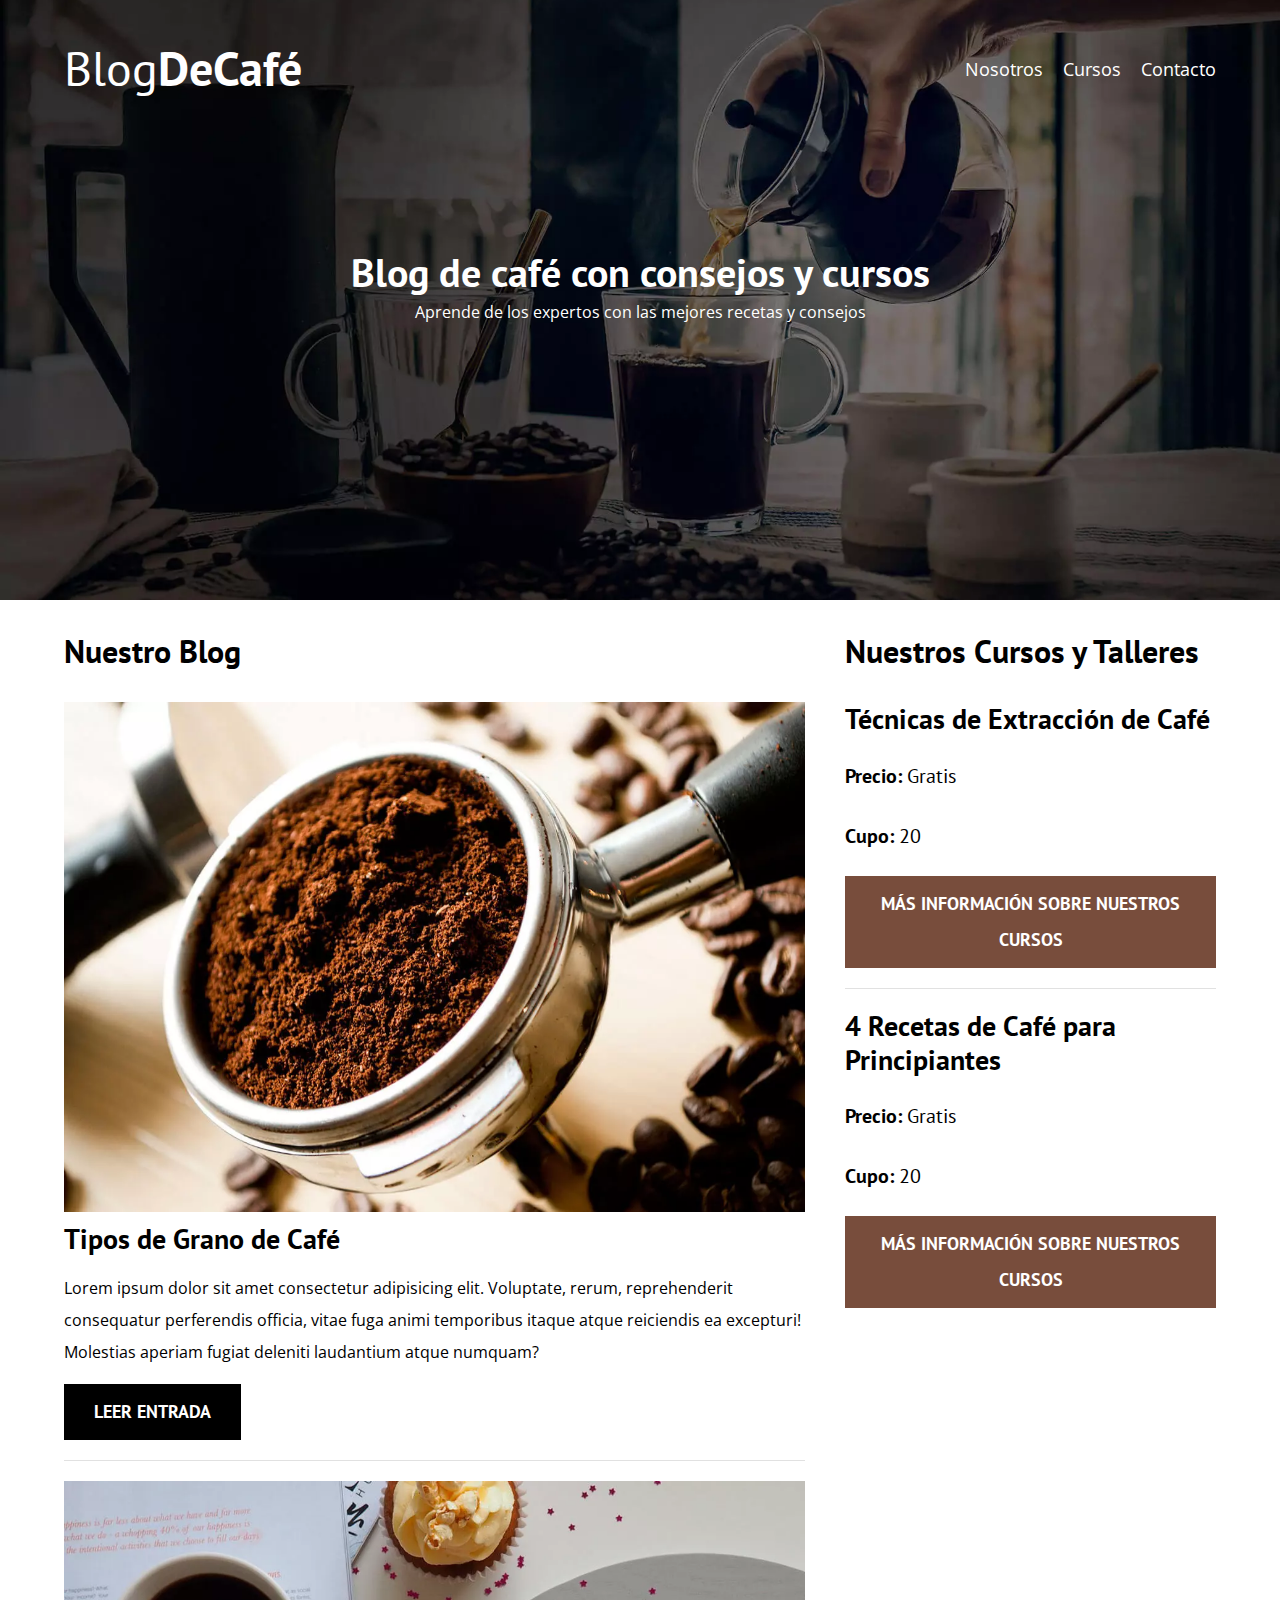
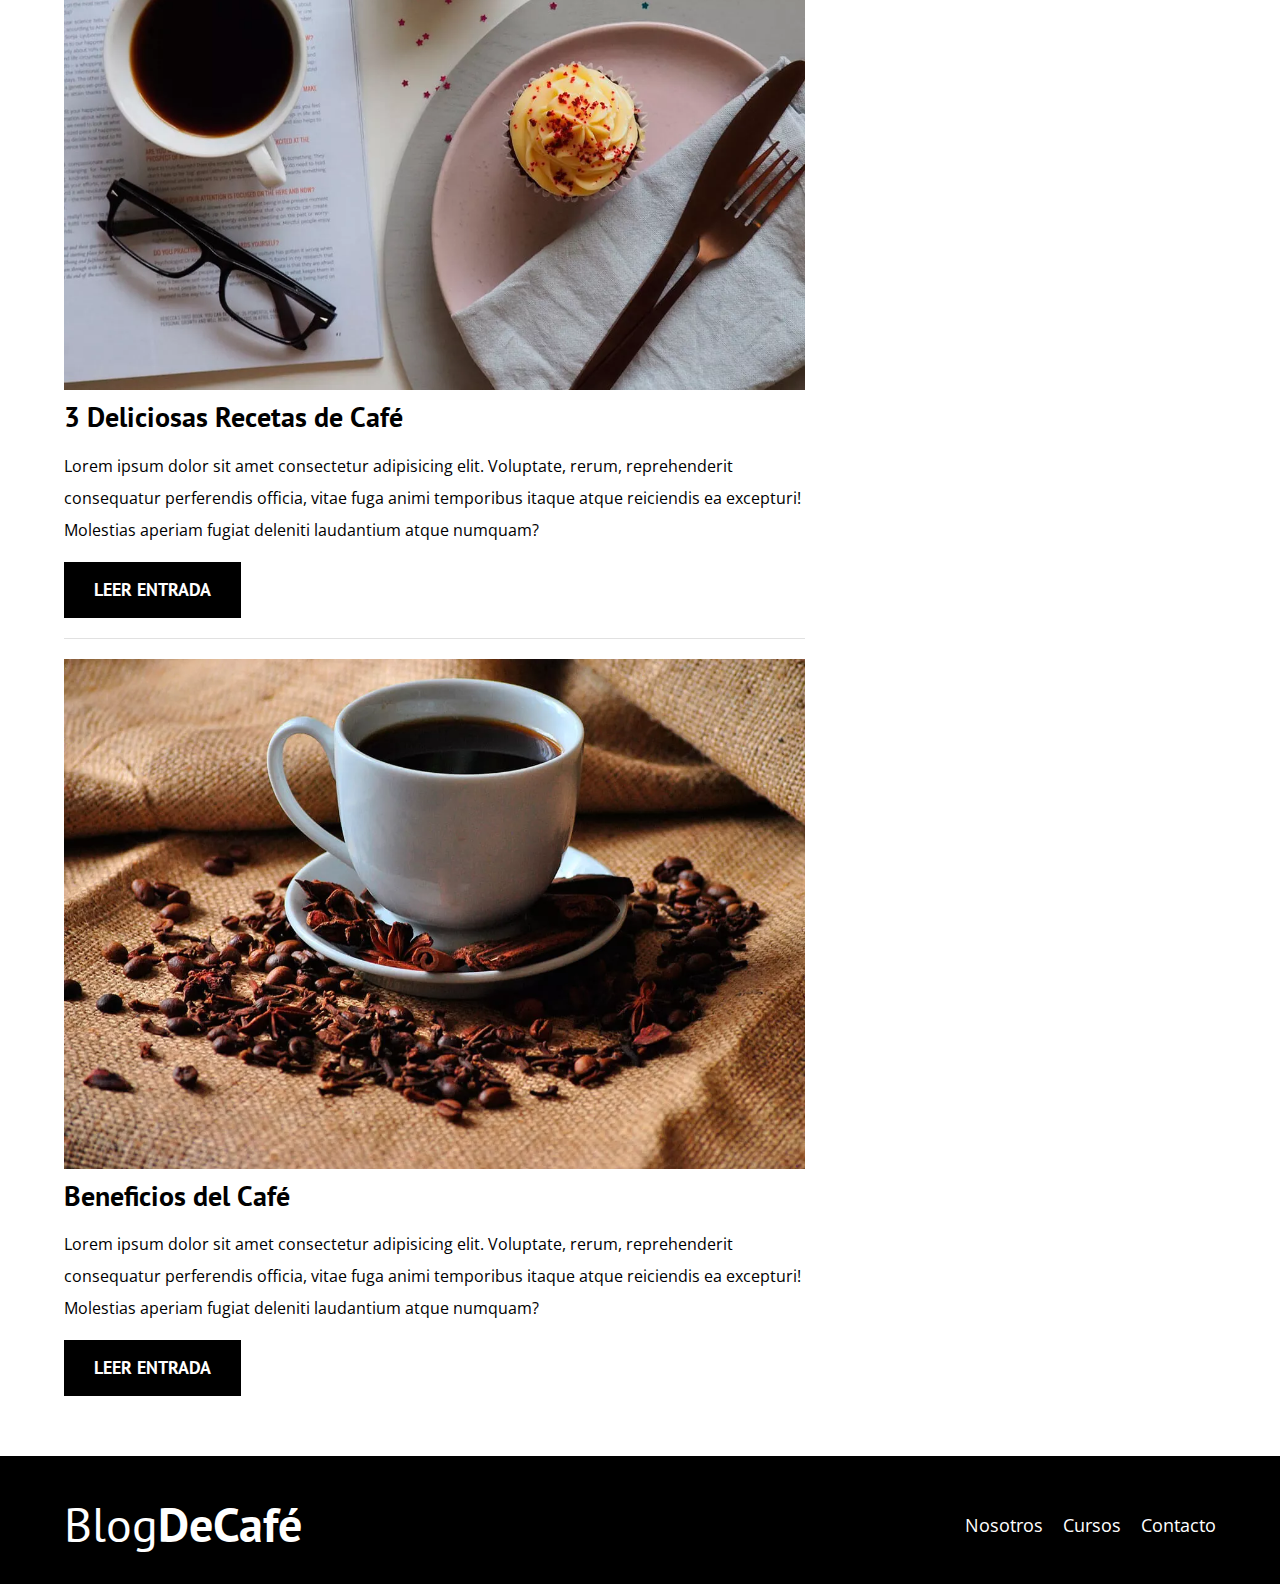
<file: index.html>
<!DOCTYPE html>
<html lang="en">
<head>
    <meta charset="UTF-8">
    <meta name="viewport" content="width=device-width, initial-scale=1.0"> 
    <title>BlogDeCafé</title>
    <meta name="description" content="Página web de blog de café">

    <!-- Prefetch es para cargar la siguiente pagina que esperamos que el usuario visite para mejor experiencia del usuario y sea mas rapido es decir cuando entres a esa pagina sera mas rapido-->
    <link rel="prefetch" href="nosotros.html" as="document"> <!--document hace referencia a un archivo HTML-->

    <!-- Preload es para lo que requieres que cargue inmediatamente o lo mas pronto posible, primero le aplicas el preload y despues ya la cargas -->
    <link rel="preload" href="css/normalize.css" as="style"> <!--el as es que tipo de documento es o como quieres cargarlo -->
    <link rel="stylesheet" href="css/normalize.css">

    <link rel="preload" href="https://fonts.googleapis.com/css2?family=Open+Sans&family=PT+Sans:wght@400;700&display=swap"  crossorigin="crossorigin" as="font">
    <link href="https://fonts.googleapis.com/css2?family=Open+Sans&family=PT+Sans:wght@400;700&display=swap" rel="stylesheet">
    
    <link rel="preload" href="css/style.css" as="style">
    <link rel="stylesheet" href="css/style.css">
</head>
<body>

    <header class="header">

        <div class="contenedor">
            <div class="barra">
                <a class="logo" href="index.html">
                    <h1 class="logo__nombre no-margin centrar-texto">Blog<span class="logo__bold">DeCafé</span></h1>
                </a>

                <nav class="navegacion">
                    <a href="nosotros.html" class="navegacion__enlace">Nosotros</a>
                    <a href="cursos.html" class="navegacion__enlace">Cursos</a>
                    <a href="contacto.html" class="navegacion__enlace">Contacto</a>
                </nav>
            </div>
        </div>

        <div class="header__texto">
            <h2 class="no-margin">Blog de café con consejos y cursos</h2>
            <p class="no-margin">Aprende de los expertos con las mejores recetas y consejos</p>
        </div>
    </header>

    <div class="contenedor contenido-principal">
        <main class="blog">
            <h3>Nuestro Blog</h3>

            <article class="entrada"> 
                <div class="entrada__imagen">
                    <picture>
                        <source loading="lazy"  srcset="img/blog1.webp" type="image/webp">
                        <!--Con loading="lazy" le estamos diciendo que descargue ese elemento hasta que lleguemos a esa parte de la pagina. Es una buena medida para mejorar el performance 
                        La etiqueta picture te permite agregar diferentes formatos para usar el que el navegador requiere o mas adecuado para el, primero checa source y luego img.
                        Con source le estamos diciendo que si soporta la imagen .webp entonces que cargue esa, si no la soporta el navegador cargara la que sigue la .jpg
                        -->
                        <img loading="lazy" src="img/blog1.jpg" alt="imagen blog"> 
                    </picture>
                </div>

                <div class="entrada__contenido">
                    <h4 class="no-margin">Tipos de Grano de Café</h4>
                    <p>Lorem ipsum dolor sit amet consectetur adipisicing elit. Voluptate, rerum, reprehenderit consequatur perferendis officia, vitae fuga animi temporibus itaque atque reiciendis ea excepturi! Molestias aperiam fugiat deleniti laudantium atque numquam?</p>
                    <a href="entrada.html" class="boton boton--primario">Leer Entrada</a>
                </div>
            </article>

            <article class="entrada">
                <div class="entrada__imagen">
                    <picture>
                        <source loading="lazy"  srcset="img/blog2.webp" type="image/webp">
                        <img loading="lazy" src="img/blog2.jpg" alt="imagen blog"> 
                    </picture>
                </div>

                <div class="entrada__contenido">
                    <h4 class="no-margin">3 Deliciosas Recetas de Café</h4>
                    <p>Lorem ipsum dolor sit amet consectetur adipisicing elit. Voluptate, rerum, reprehenderit consequatur perferendis officia, vitae fuga animi temporibus itaque atque reiciendis ea excepturi! Molestias aperiam fugiat deleniti laudantium atque numquam?</p>
                    <a href="entrada.html" class="boton boton--primario">Leer Entrada</a>
                </div>
            </article>

            <article class="entrada">
                <div class="entrada__imagen">
                    <picture>
                        <source loading="lazy"  srcset="img/blog3.webp" type="image/webp">
                        <img loading="lazy" src="img/blog3.jpg" alt="imagen blog"> 
                    </picture>
                </div>

                <div class="entrada__contenido">
                    <h4 class="no-margin">Beneficios del Café</h4>
                    <p>Lorem ipsum dolor sit amet consectetur adipisicing elit. Voluptate, rerum, reprehenderit consequatur perferendis officia, vitae fuga animi temporibus itaque atque reiciendis ea excepturi! Molestias aperiam fugiat deleniti laudantium atque numquam?</p>
                    <a href="entrada.html" class="boton boton--primario">Leer Entrada</a>
                </div>
            </article>
        </main>
        <aside class="sidebar"> 
            <h3>Nuestros Cursos y Talleres</h3>

            <ul class="cursos no-padding"> 
                <li class="widget-curso">
                    <h4 class="no-margin">Técnicas de Extracción de Café</h4>
                    <p class="widget-curso__label">Precio: 
                        <span class="widget-curso__info">Gratis</span>
                    </p>
                    <p class="widget-curso__label">Cupo: 
                        <span class="widget-curso__info">20</span>
                    </p>
                    <a href="entrada.html" class="boton boton--secundario">Más Información sobre nuestros cursos</a>
                </li>

                <li class="widget-curso">
                    <h4 class="no-margin">4 Recetas de Café para Principiantes</h4>
                    <p class="widget-curso__label">Precio: 
                        <span class="widget-curso__info">Gratis</span>
                    </p>
                    <p class="widget-curso__label">Cupo: 
                        <span class="widget-curso__info">20</span>
                    </p>
                    <a href="entrada.html" class="boton boton--secundario">Más Información sobre nuestros cursos</a>
                </li>
            </ul>
        </aside>
    </div>

    <footer class="footer">
        <div class="contenedor">
            <div class="barra">
                <a class="logo" href="index.html">
                    <h1 class="logo__nombre no-margin centrar-texto">Blog<span class="logo__bold">DeCafé</span></h1>
                </a>

                <nav class="navegacion">
                    <a href="nosotros.html" class="navegacion__enlace">Nosotros</a>
                    <a href="cursos.html" class="navegacion__enlace">Cursos</a>
                    <a href="contacto.html" class="navegacion__enlace">Contacto</a>
                </nav>
            </div>
        </div>
    </footer>
    
    <script src="js/modernizr.js"></script> 
</body>
</html>
</file>
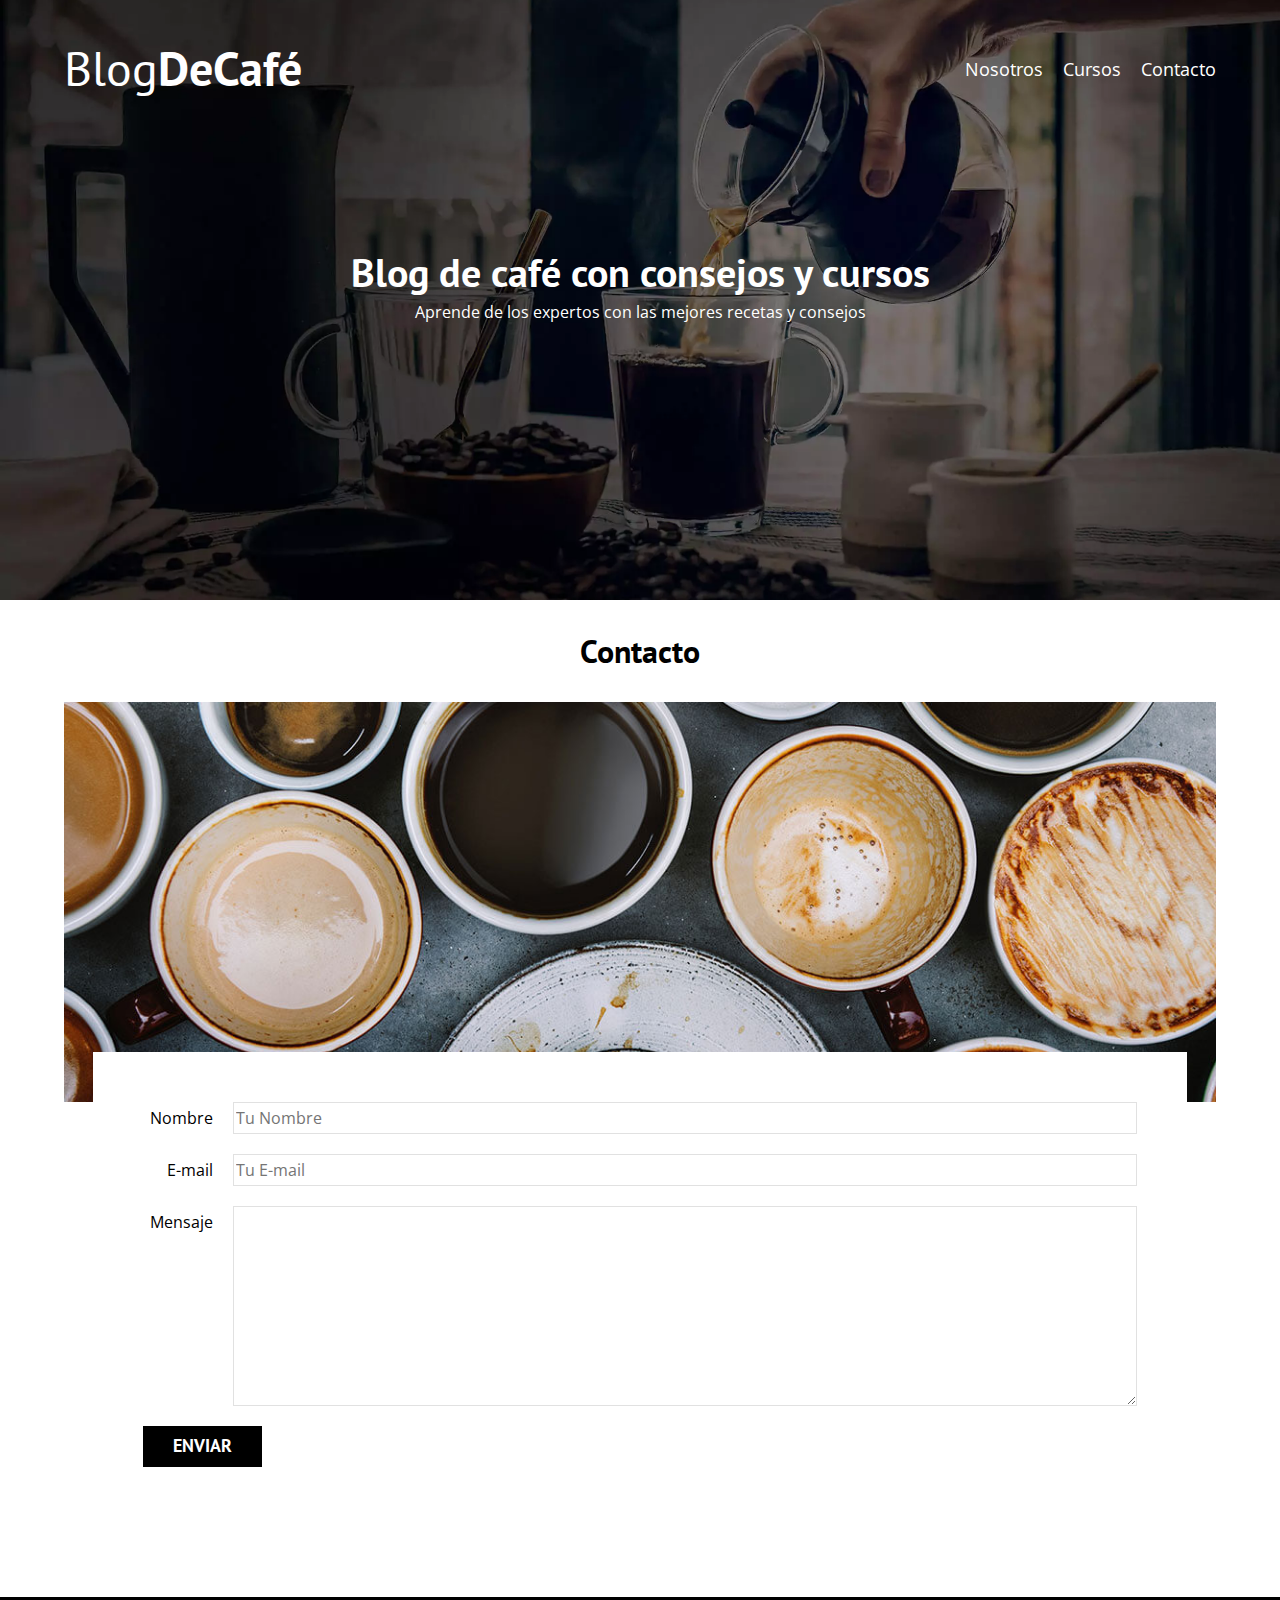
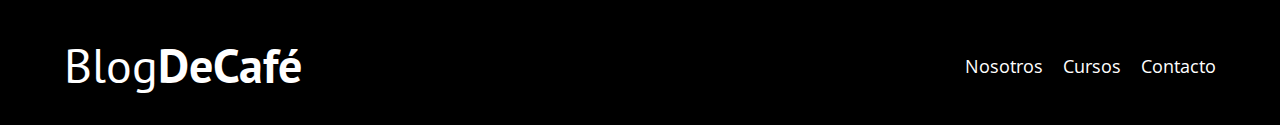
<file: contacto.html>
<!DOCTYPE html>
<html lang="en">
<head>
    <meta charset="UTF-8">
    <meta name="viewport" content="width=device-width, initial-scale=1.0">
    <title>BlogDeCafé</title>
    <link rel="stylesheet" href="css/normalize.css">
    <link href="https://fonts.googleapis.com/css2?family=Open+Sans&family=PT+Sans:wght@400;700&display=swap" rel="stylesheet">
    <link rel="stylesheet" href="css/style.css">
</head>
<body>

    <header class="header"> 

        <div class="contenedor">
            <div class="barra">
                <a class="logo" href="index.html">
                    <h1 class="logo__nombre no-margin centrar-texto">Blog<span class="logo__bold">DeCafé</span></h1>
                </a>

                <nav class="navegacion">
                    <a href="nosotros.html" class="navegacion__enlace">Nosotros</a>
                    <a href="cursos.html" class="navegacion__enlace">Cursos</a>
                    <a href="contacto.html" class="navegacion__enlace">Contacto</a>
                </nav>
            </div>
        </div>

        <div class="header__texto">
            <h2 class="no-margin">Blog de café con consejos y cursos</h2>
            <p class="no-margin">Aprende de los expertos con las mejores recetas y consejos</p>
        </div>
    </header>

    <main class="contenedor">
        <h3 class="centrar-texto">Contacto</h3>

        <div class="contacto-bg"></div>

        <form class="formulario">
            <div class="campo">
                <label class="campo__label" for="nombre">Nombre</label><!--Con el for mas el id haces que cuando des click sobre nombre o label se habilite la opcion de escribir en el placeholder-->
                <input 
                    class="campo__field"
                    type="text" 
                    placeholder="Tu Nombre" 
                    id="nombre"
                >
            </div>
            <div class="campo">
                <label class="campo__label" for="email">E-mail</label>
                <input 
                    class="campo__field"
                    type="email" 
                    placeholder="Tu E-mail" 
                    id="email"
                >
            </div>
            <div class="campo">
                <label class="campo__label" for="mensaje">Mensaje</label>
                <textarea 
                    class="campo__field campo__field--textarea"
                    id="mensaje"
                ></textarea>
            </div>

            <div class="campo">
                <input type="submit" value="Enviar" class="boton boton--primario">
            </div>
        </form>

        
    </main>

    <footer class="footer">
        <div class="contenedor">
            <div class="barra">
                <a class="logo" href="index.html">
                    <h1 class="logo__nombre no-margin centrar-texto">Blog<span class="logo__bold">DeCafé</span></h1>
                </a>

                <nav class="navegacion">
                    <a href="nosotros.html" class="navegacion__enlace">Nosotros</a>
                    <a href="cursos.html" class="navegacion__enlace">Cursos</a>
                    <a href="contacto.html" class="navegacion__enlace">Contacto</a>
                </nav>
            </div>
        </div>
    </footer>
    <script src="js/modernizr.js"></script>
</body>
</html>
</file>
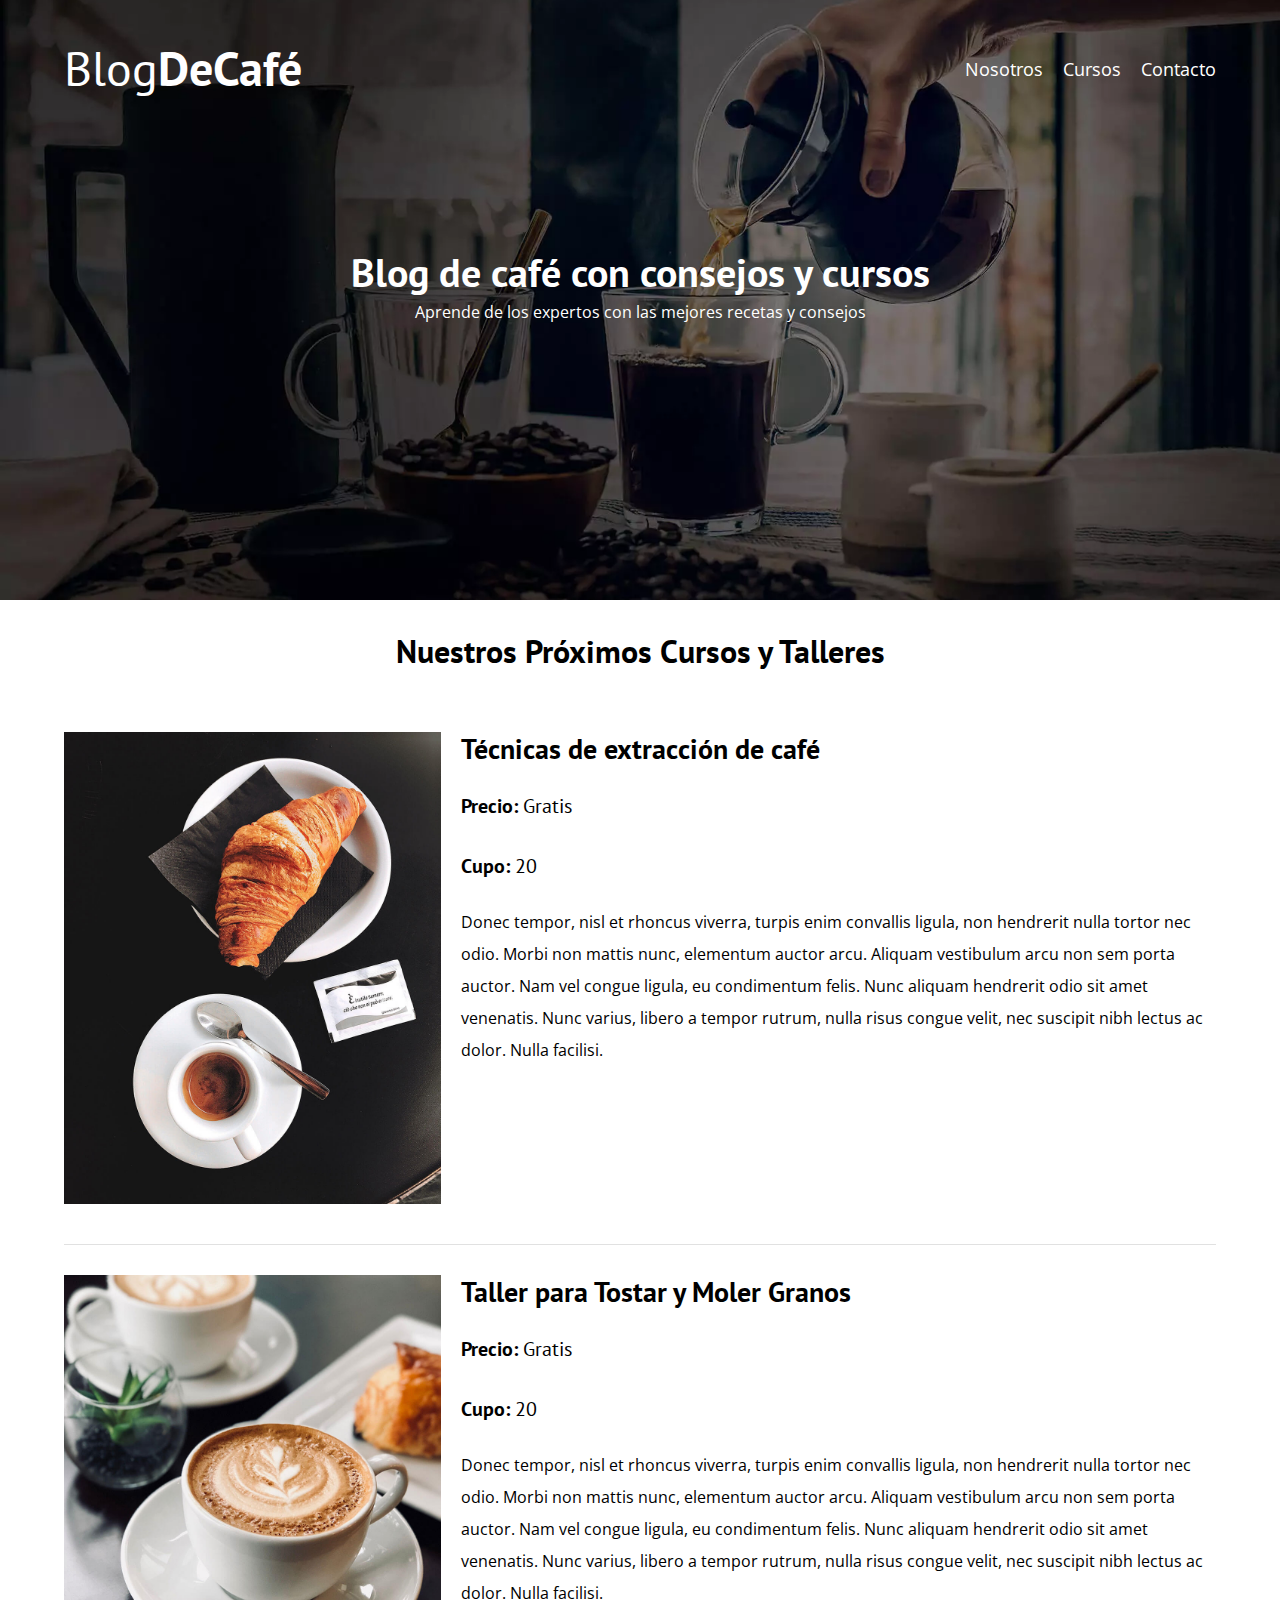
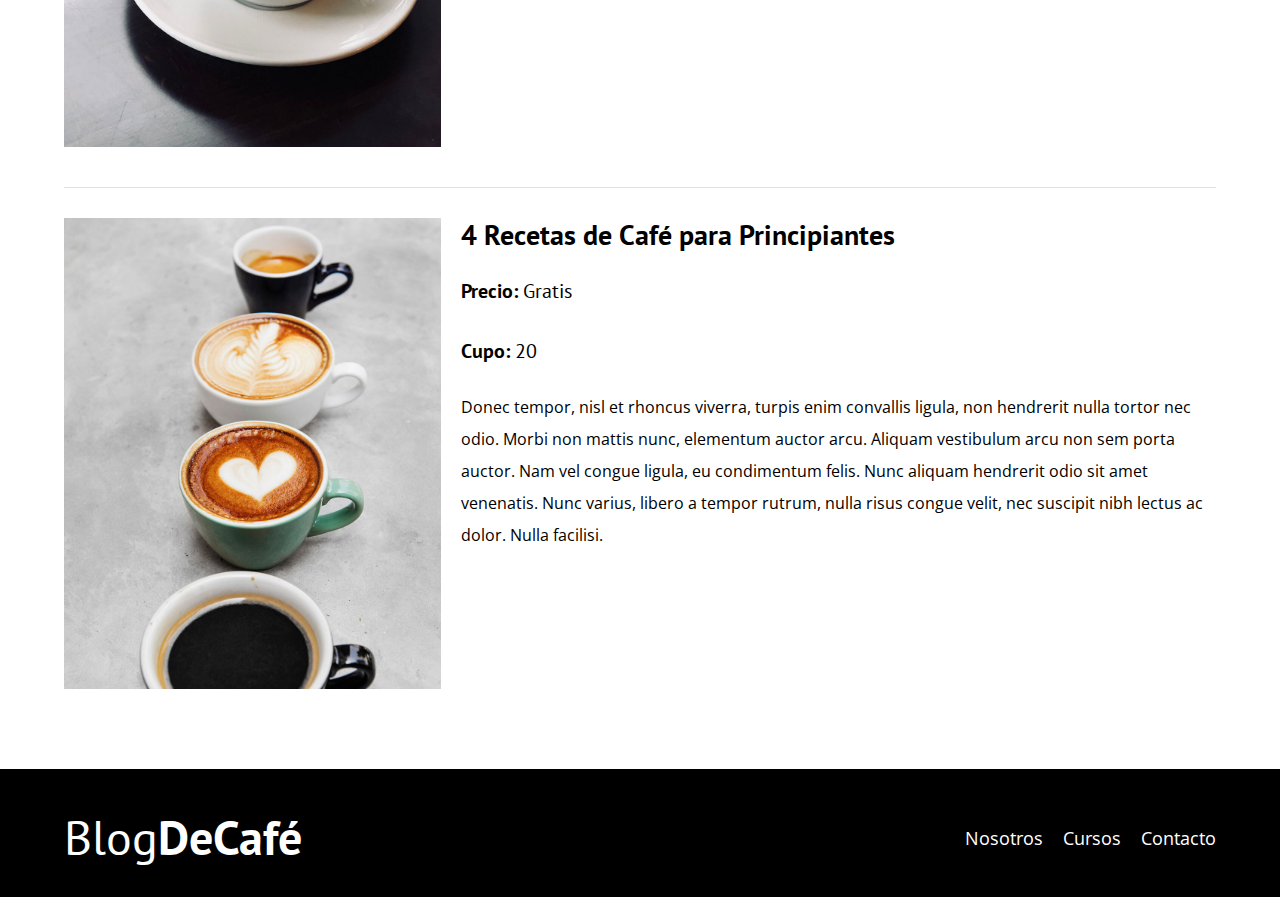
<file: cursos.html>
<!DOCTYPE html>
<html lang="en">
<head>
    <meta charset="UTF-8">
    <meta name="viewport" content="width=device-width, initial-scale=1.0">
    <title>BlogDeCafé</title>
    <link rel="stylesheet" href="css/normalize.css">
    <link href="https://fonts.googleapis.com/css2?family=Open+Sans&family=PT+Sans:wght@400;700&display=swap" rel="stylesheet">
    <link rel="stylesheet" href="css/style.css">
</head>
<body>

    <header class="header">

        <div class="contenedor">
            <div class="barra">
                <a class="logo" href="index.html">
                    <h1 class="logo__nombre no-margin centrar-texto">Blog<span class="logo__bold">DeCafé</span></h1>
                </a>

                <nav class="navegacion">
                    <a href="nosotros.html" class="navegacion__enlace">Nosotros</a>
                    <a href="cursos.html" class="navegacion__enlace">Cursos</a>
                    <a href="contacto.html" class="navegacion__enlace">Contacto</a>
                </nav>
            </div>
        </div>

        <div class="header__texto">
            <h2 class="no-margin">Blog de café con consejos y cursos</h2>
            <p class="no-margin">Aprende de los expertos con las mejores recetas y consejos</p>
        </div>
    </header>

    <main class="contenedor">
        <h3 class="centrar-texto">Nuestros Próximos Cursos y Talleres</h3>

        <div class="curso">
            <div class="curso__imagen">
                <img src="img/curso1.jpg" alt="Imagen del curso">
            </div>
            <div class="curso__informacion">
                <h4 class="no-margin">Técnicas de extracción de café</h4>
                <p class="curso__label">Precio: 
                    <span class="curso__info">Gratis</span>
                </p>
                <p class="curso__label">Cupo: 
                    <span class="curso__info">20</span>
                </p>
                <p class="curso__descripcion">
                    Donec tempor, nisl et rhoncus viverra, turpis enim convallis ligula, non hendrerit nulla tortor nec odio. Morbi non mattis nunc, elementum auctor arcu. Aliquam vestibulum arcu non sem porta auctor. Nam vel congue ligula, eu condimentum felis. Nunc aliquam hendrerit odio sit amet venenatis. Nunc varius, libero a tempor rutrum, nulla risus congue velit, nec suscipit nibh lectus ac dolor. Nulla facilisi.
                </p>
            </div> <!--.curso-informacion-->
        </div> <!--.curso -->

        <div class="curso">
            <div class="curso__imagen">
                <img src="img/curso2.jpg" alt="Imagen del curso">
            </div>
            <div class="curso__informacion">
                <h4 class="no-margin">Taller para Tostar y Moler Granos</h4>
                <p class="curso__label">Precio: 
                    <span class="curso__info">Gratis</span>
                </p>
                <p class="curso__label">Cupo: 
                    <span class="curso__info">20</span>
                </p>
                <p class="curso__descripcion">
                    Donec tempor, nisl et rhoncus viverra, turpis enim convallis ligula, non hendrerit nulla tortor nec odio. Morbi non mattis nunc, elementum auctor arcu. Aliquam vestibulum arcu non sem porta auctor. Nam vel congue ligula, eu condimentum felis. Nunc aliquam hendrerit odio sit amet venenatis. Nunc varius, libero a tempor rutrum, nulla risus congue velit, nec suscipit nibh lectus ac dolor. Nulla facilisi.
                </p>
            </div> <!--.curso-informacion-->
        </div> <!--.curso -->

        <div class="curso">
            <div class="curso__imagen">
                <img src="img/curso3.jpg" alt="Imagen del curso">
            </div>
            <div class="curso__informacion">
                <h4 class="no-margin">4 Recetas de Café para Principiantes</h4>
                <p class="curso__label">Precio: 
                    <span class="curso__info">Gratis</span>
                </p>
                <p class="curso__label">Cupo: 
                    <span class="curso__info">20</span>
                </p>
                <p class="curso__descripcion">
                    Donec tempor, nisl et rhoncus viverra, turpis enim convallis ligula, non hendrerit nulla tortor nec odio. Morbi non mattis nunc, elementum auctor arcu. Aliquam vestibulum arcu non sem porta auctor. Nam vel congue ligula, eu condimentum felis. Nunc aliquam hendrerit odio sit amet venenatis. Nunc varius, libero a tempor rutrum, nulla risus congue velit, nec suscipit nibh lectus ac dolor. Nulla facilisi.
                </p>
            </div> <!--.curso-informacion-->
        </div> <!--.curso --> 

        
    </main>

    <footer class="footer">
        <div class="contenedor">
            <div class="barra">
                <a class="logo" href="index.html">
                    <h1 class="logo__nombre no-margin centrar-texto">Blog<span class="logo__bold">DeCafé</span></h1>
                </a>

                <nav class="navegacion">
                    <a href="nosotros.html" class="navegacion__enlace">Nosotros</a>
                    <a href="cursos.html" class="navegacion__enlace">Cursos</a>
                    <a href="contacto.html" class="navegacion__enlace">Contacto</a>
                </nav>
            </div>
        </div>
    </footer>
    <script src="js/modernizr.js"></script>
</body>
</html>
</file>
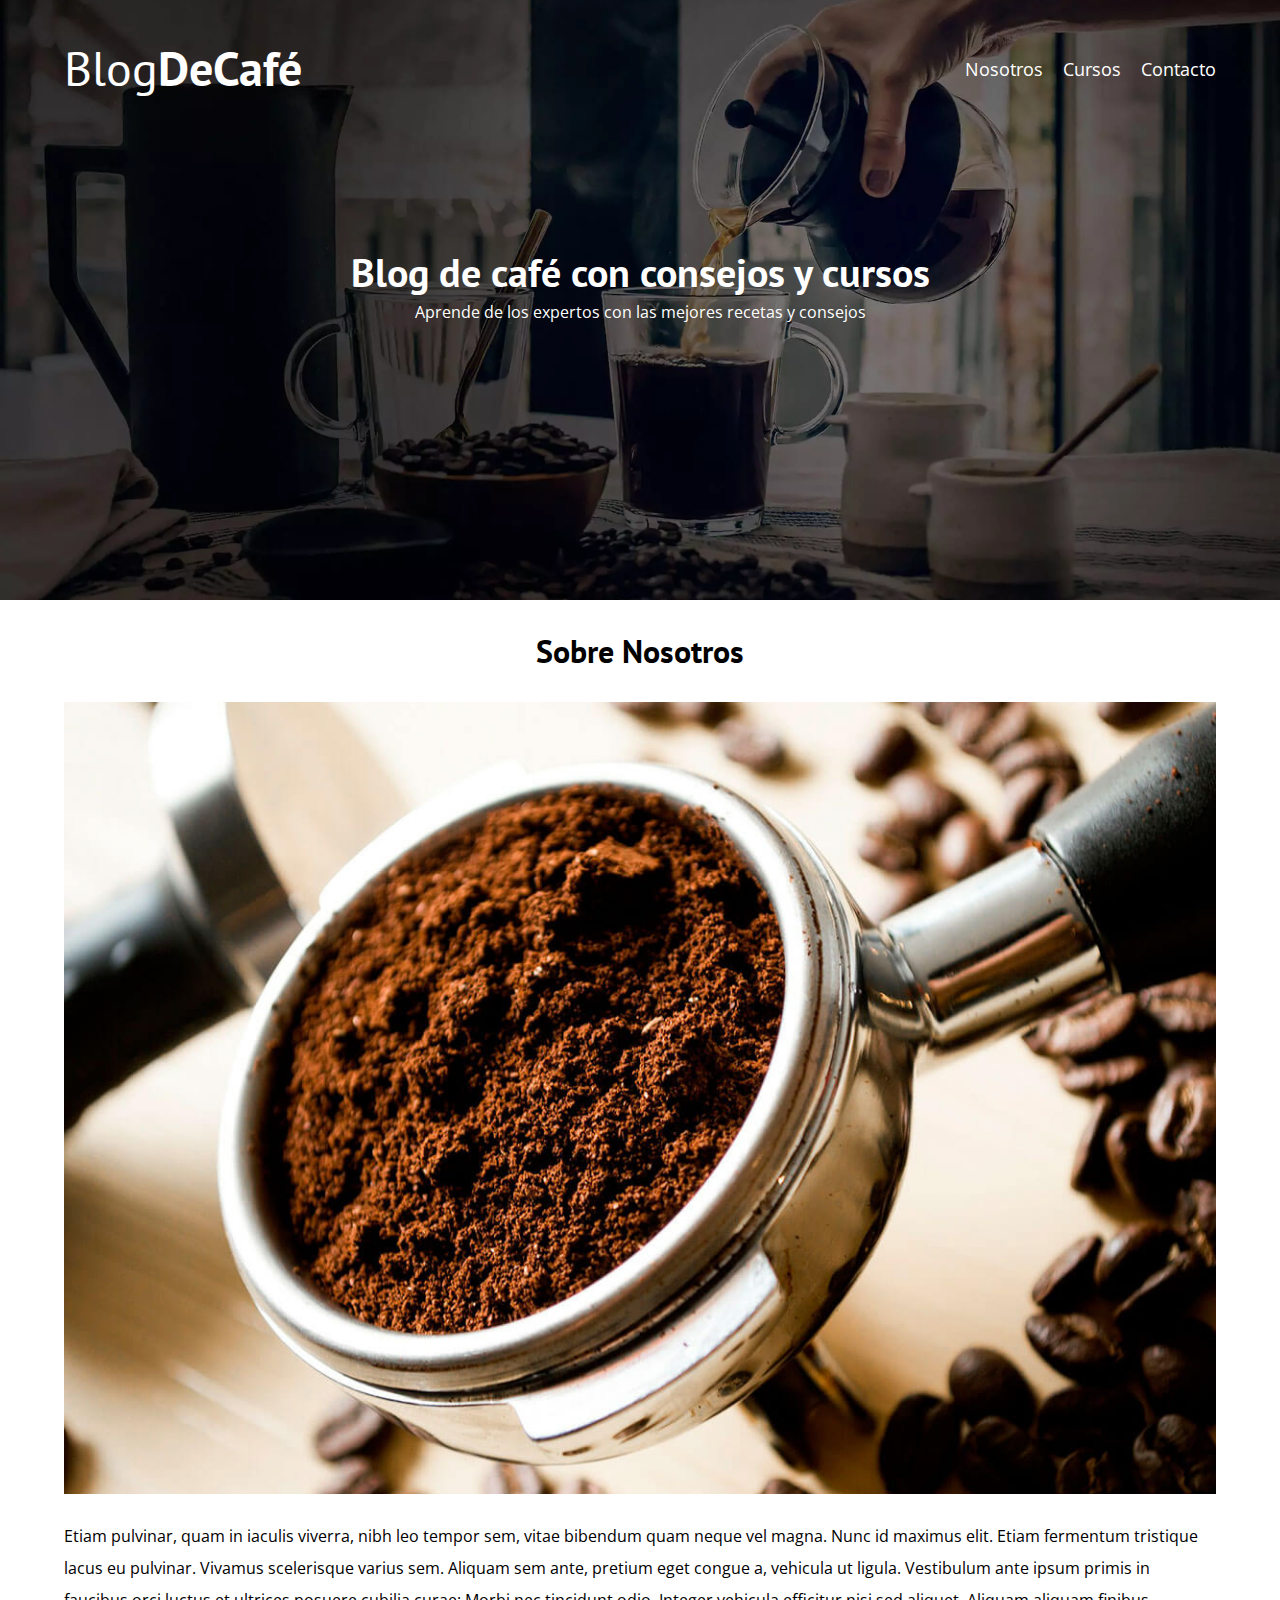
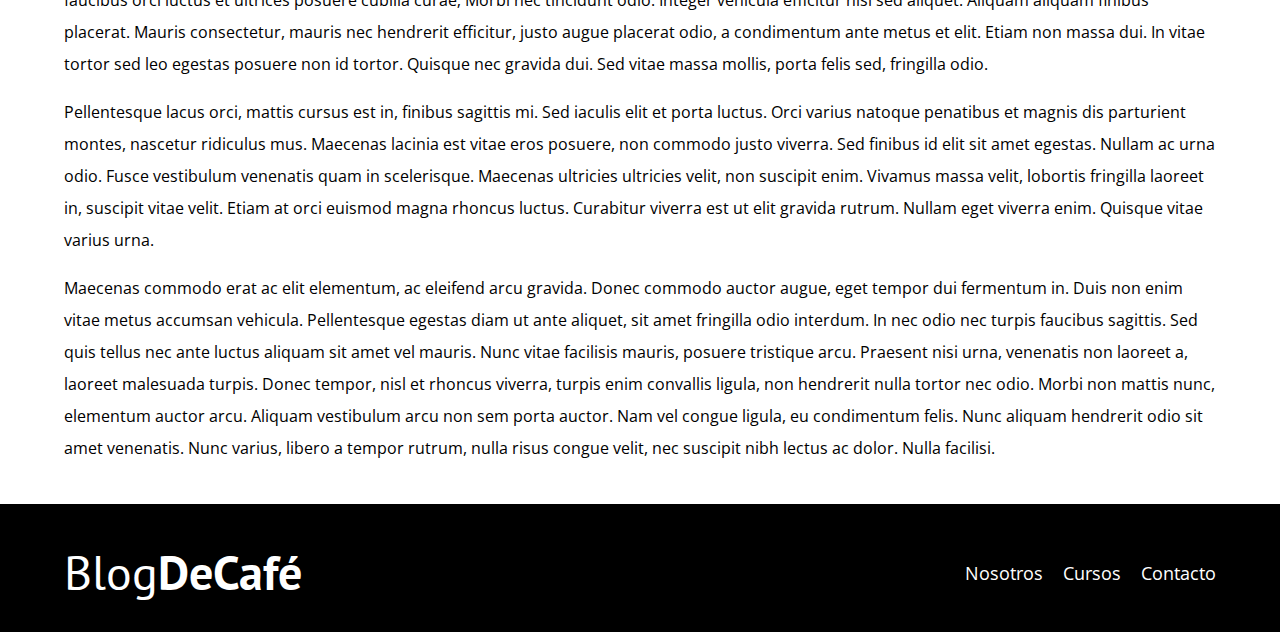
<file: entrada.html>
<!DOCTYPE html>
<html lang="en">
<head>
    <meta charset="UTF-8">
    <meta name="viewport" content="width=device-width, initial-scale=1.0">
    <title>BlogDeCafé</title>
    <link rel="stylesheet" href="css/normalize.css">
    <link href="https://fonts.googleapis.com/css2?family=Open+Sans&family=PT+Sans:wght@400;700&display=swap" rel="stylesheet">
    <link rel="stylesheet" href="css/style.css">
</head>
<body> 

    <header class="header">

        <div class="contenedor">
            <div class="barra">
                <a class="logo" href="index.html">
                    <h1 class="logo__nombre no-margin centrar-texto">Blog<span class="logo__bold">DeCafé</span></h1>
                </a>

                <nav class="navegacion">
                    <a href="nosotros.html" class="navegacion__enlace">Nosotros</a>
                    <a href="cursos.html" class="navegacion__enlace">Cursos</a>
                    <a href="contacto.html" class="navegacion__enlace">Contacto</a>
                </nav>
            </div>
        </div>

        <div class="header__texto">
            <h2 class="no-margin">Blog de café con consejos y cursos</h2>
            <p class="no-margin">Aprende de los expertos con las mejores recetas y consejos</p>
        </div>
    </header>

    <main class="contenedor">
        <h3 class="centrar-texto">Sobre Nosotros</h3>

        <img src="img/blog1.jpg" alt="imagen del blog">

        <p>Etiam pulvinar, quam in iaculis viverra, nibh leo tempor sem, vitae bibendum quam neque vel magna. Nunc id maximus elit. Etiam fermentum tristique lacus eu pulvinar. Vivamus scelerisque varius sem. Aliquam sem ante, pretium eget congue a, vehicula ut ligula. Vestibulum ante ipsum primis in faucibus orci luctus et ultrices posuere cubilia curae; Morbi nec tincidunt odio. Integer vehicula efficitur nisi sed aliquet. Aliquam aliquam finibus placerat. Mauris consectetur, mauris nec hendrerit efficitur, justo augue placerat odio, a condimentum ante metus et elit. Etiam non massa dui. In vitae tortor sed leo egestas posuere non id tortor. Quisque nec gravida dui. Sed vitae massa mollis, porta felis sed, fringilla odio.</p>

        <p> Pellentesque lacus orci, mattis cursus est in, finibus sagittis mi. Sed iaculis elit et porta luctus. Orci varius natoque penatibus et magnis dis parturient montes, nascetur ridiculus mus. Maecenas lacinia est vitae eros posuere, non commodo justo viverra. Sed finibus id elit sit amet egestas. Nullam ac urna odio. Fusce vestibulum venenatis quam in scelerisque. Maecenas ultricies ultricies velit, non suscipit enim. Vivamus massa velit, lobortis fringilla laoreet in, suscipit vitae velit. Etiam at orci euismod magna rhoncus luctus. Curabitur viverra est ut elit gravida rutrum. Nullam eget viverra enim. Quisque vitae varius urna.</p>

        <p>Maecenas commodo erat ac elit elementum, ac eleifend arcu gravida. Donec commodo auctor augue, eget tempor dui fermentum in. Duis non enim vitae metus accumsan vehicula. Pellentesque egestas diam ut ante aliquet, sit amet fringilla odio interdum. In nec odio nec turpis faucibus sagittis. Sed quis tellus nec ante luctus aliquam sit amet vel mauris. Nunc vitae facilisis mauris, posuere tristique arcu. Praesent nisi urna, venenatis non laoreet a, laoreet malesuada turpis. Donec tempor, nisl et rhoncus viverra, turpis enim convallis ligula, non hendrerit nulla tortor nec odio. Morbi non mattis nunc, elementum auctor arcu. Aliquam vestibulum arcu non sem porta auctor. Nam vel congue ligula, eu condimentum felis. Nunc aliquam hendrerit odio sit amet venenatis. Nunc varius, libero a tempor rutrum, nulla risus congue velit, nec suscipit nibh lectus ac dolor. Nulla facilisi.</p>
    </main>

    <footer class="footer">
        <div class="contenedor">
            <div class="barra">
                <a class="logo" href="index.html">
                    <h1 class="logo__nombre no-margin centrar-texto">Blog<span class="logo__bold">DeCafé</span></h1>
                </a>

                <nav class="navegacion">
                    <a href="nosotros.html" class="navegacion__enlace">Nosotros</a>
                    <a href="cursos.html" class="navegacion__enlace">Cursos</a>
                    <a href="contacto.html" class="navegacion__enlace">Contacto</a>
                </nav>
            </div>
        </div>
    </footer>
    <script src="js/modernizr.js"></script>
</body>
</html>
</file>
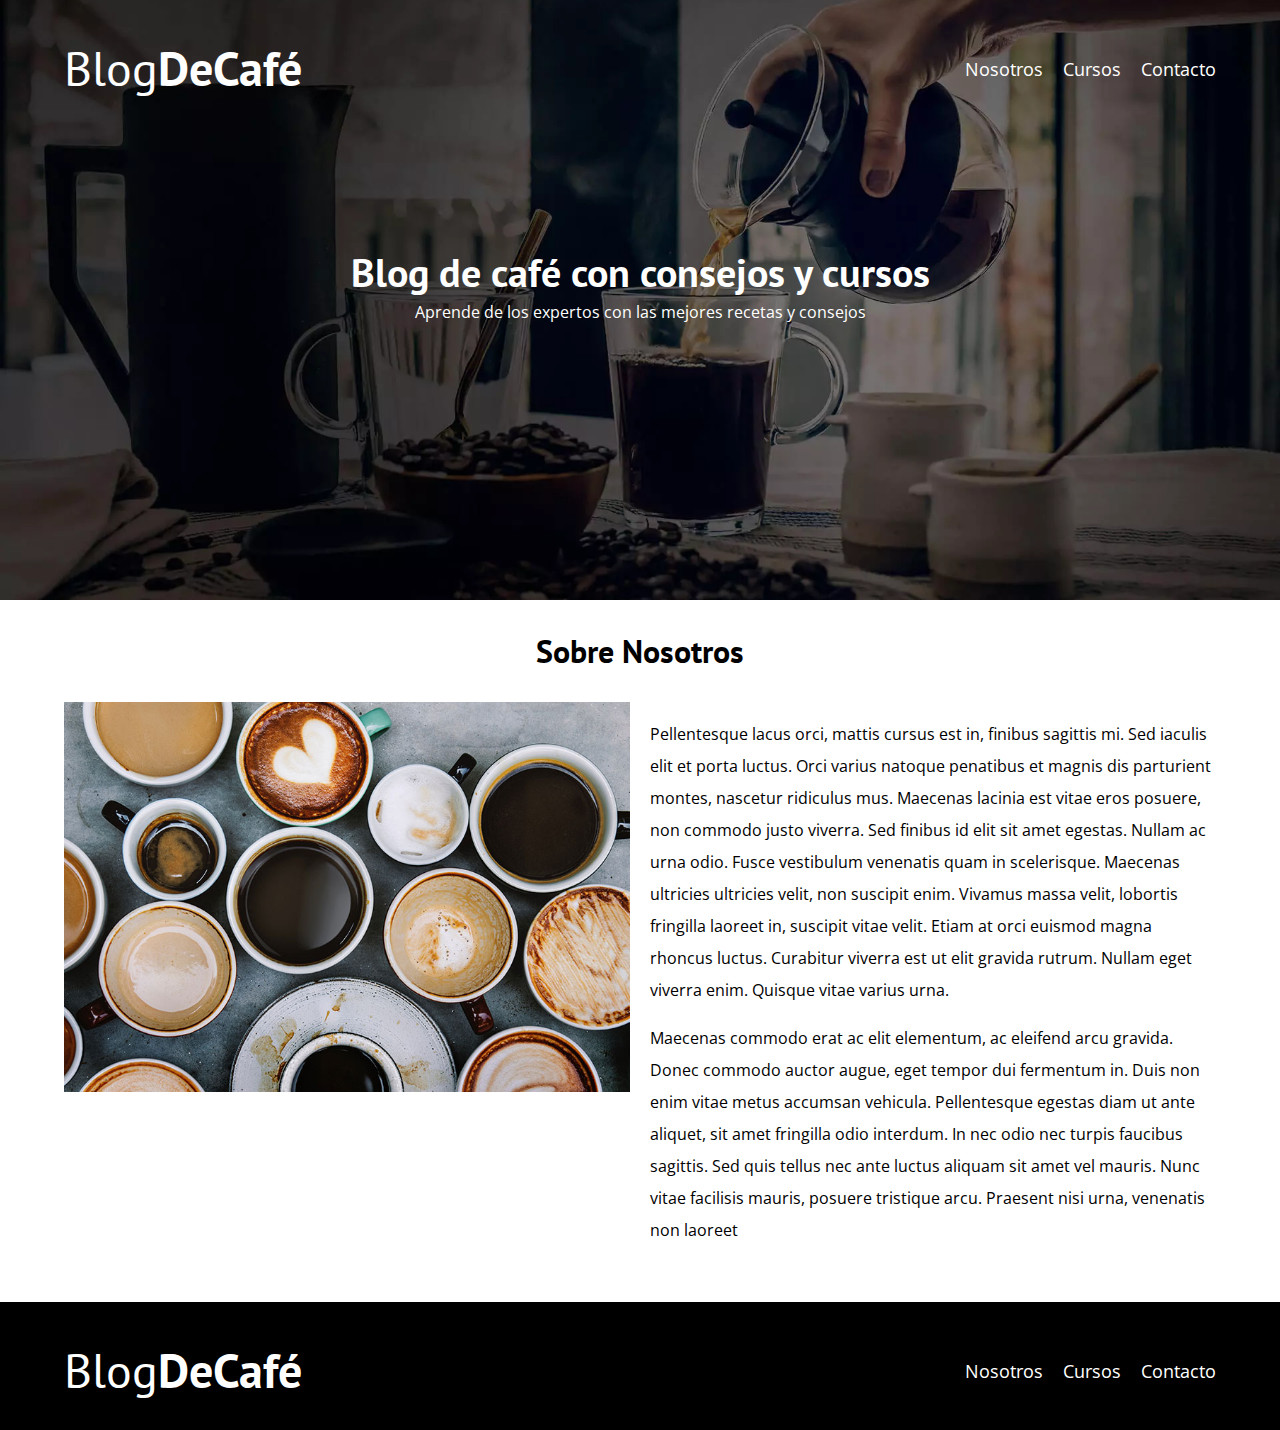
<file: nosotros.html>
<!DOCTYPE html>
<html lang="en">
<head>
    <meta charset="UTF-8">
    <meta name="viewport" content="width=device-width, initial-scale=1.0">
    <title>BlogDeCafé</title>
    <link rel="stylesheet" href="css/normalize.css">
    <link href="https://fonts.googleapis.com/css2?family=Open+Sans&family=PT+Sans:wght@400;700&display=swap" rel="stylesheet">
    <link rel="stylesheet" href="css/style.css">
</head>
<body> 

    <header class="header">

        <div class="contenedor">
            <div class="barra">
                <a class="logo" href="index.html">
                    <h1 class="logo__nombre no-margin centrar-texto">Blog<span class="logo__bold">DeCafé</span></h1>
                </a>

                <nav class="navegacion">
                    <a href="nosotros.html" class="navegacion__enlace">Nosotros</a>
                    <a href="cursos.html" class="navegacion__enlace">Cursos</a>
                    <a href="contacto.html" class="navegacion__enlace">Contacto</a>
                </nav>
            </div>
        </div>

        <div class="header__texto">
            <h2 class="no-margin">Blog de café con consejos y cursos</h2>
            <p class="no-margin">Aprende de los expertos con las mejores recetas y consejos</p>
        </div>
    </header>

    <main class="contenedor">
        <h3 class="centrar-texto">Sobre Nosotros</h3>

        <div class="sobre-nosotros">
            <div class="sobre-nosotros__imagen">
                <img src="img/nosotros.jpg" alt="imagen nosotros">
            </div>

            <div class="sobre-nosotros__texto">
                <p>Pellentesque lacus orci, mattis cursus est in, finibus sagittis mi. Sed iaculis elit et porta luctus. Orci varius natoque penatibus et magnis dis parturient montes, nascetur ridiculus mus. Maecenas lacinia est vitae eros posuere, non commodo justo viverra. Sed finibus id elit sit amet egestas. Nullam ac urna odio. Fusce vestibulum venenatis quam in scelerisque. Maecenas ultricies ultricies velit, non suscipit enim. Vivamus massa velit, lobortis fringilla laoreet in, suscipit vitae velit. Etiam at orci euismod magna rhoncus luctus. Curabitur viverra est ut elit gravida rutrum. Nullam eget viverra enim. Quisque vitae varius urna.</p>

                <p>Maecenas commodo erat ac elit elementum, ac eleifend arcu gravida. Donec commodo auctor augue, eget tempor dui fermentum in. Duis non enim vitae metus accumsan vehicula. Pellentesque egestas diam ut ante aliquet, sit amet fringilla odio interdum. In nec odio nec turpis faucibus sagittis. Sed quis tellus nec ante luctus aliquam sit amet vel mauris. Nunc vitae facilisis mauris, posuere tristique arcu. Praesent nisi urna, venenatis non laoreet</p>
            </div>
        </div>
    </main>

    <footer class="footer">
        <div class="contenedor">
            <div class="barra">
                <a class="logo" href="index.html">
                    <h1 class="logo__nombre no-margin centrar-texto">Blog<span class="logo__bold">DeCafé</span></h1>
                </a>

                <nav class="navegacion">
                    <a href="nosotros.html" class="navegacion__enlace">Nosotros</a>
                    <a href="cursos.html" class="navegacion__enlace">Cursos</a>
                    <a href="contacto.html" class="navegacion__enlace">Contacto</a>
                </nav>
            </div>
        </div>
    </footer>
    
    <script src="js/modernizr.js"></script>
</body>
</html>
</file>
<file: css/style.css>
:root {
    --fuenteHeading: 'PT Sans', sans-serif;
    --fuenteParrafos: 'Open Sans', sans-serif;

    --primario: #784D3C;
    --gris: #e1e1e1;
    --blanco: #ffffff;
    --negro: #000000;
}
html {
    box-sizing: border-box;
    font-size: 62.5%; /* 1 rem = 10px */    
}
*, *:before, *:after {
    box-sizing: inherit;
}
body {
    font-family: var(--fuenteParrafos);
    font-size: 1.6rem;
    line-height: 2;
}

/** Globales **/
.contenedor {
  /*max-width: 120rem;**/
  /*width: 90%; La forma mas nueva seria la linea de abajo**/
    width: min(90%, 120rem); /*min es algo nuevo de css3 va aplicar el valor que sea menor de los 2 puestos**/
    margin: 0 auto; 
}
a {
    text-decoration: none;
}
h1, h2, h3, h4 {
    font-family: var(--fuenteHeading);
    line-height: 1.2;
}
h1 {
    font-size: 4.8rem;
}
h2 {
    font-size: 4rem;
}
h3 {
    font-size: 3.2rem;
}
h4 {
    font-size: 2.8rem;
}
img {
    max-width: 100%;
}
/** Utilidades **/
.no-margin {
    margin: 0; 
}
.no-padding {
    padding: 0; 
}
.centrar-texto {
    text-align: center;
}

/** Header **/
.webp .header { /*Si soporta webp va a cargar la imagen .webp**/
    background-image: url(../img/banner.webp);
}
.no-webp .header { /*Si no lo soporta va a cargar la imagen .jpg**/
    background-image: url(../img/banner.jpg);
}
.header {
    height: 60rem;
    background-size: cover; 
    background-repeat: no-repeat;
    background-position: center center; 
}
.header__texto {
   text-align: center;
   color: var(--blanco);
   margin-top: 5rem;
}
@media (min-width: 768px) {
    .header__texto {
        margin-top: 15rem;
    }
}
.barra {
    padding-top: 4rem;
}

@media (min-width: 768px) {
    .barra {
        display: flex;
        justify-content: space-between; 
        align-items: center; 
    }
}
.logo {
    color: var(--blanco);
    
}
.logo__nombre {
    font-weight: 400;
}
.logo__bold {
    font-weight: 700;
}
@media (min-width: 768px) {
    .navegacion {
        display: flex; 
        gap: 2rem; 
    }
}
.navegacion__enlace {
    display: block; 
    text-align: center;
    font-size: 1.8rem;
    color: var(--blanco);
}

@media (min-width: 768px) {
    .contenido-principal {
        display: grid;
        grid-template-columns: 2fr 1fr;
        column-gap: 4rem;
    }
}

.entrada {
    border-bottom: 1px solid var(--gris); 
    margin-bottom: 2rem;
}
.entrada:last-of-type { /*Con este eliminas el border inferior del ultimo articulo de la clase entrada **/
    border: none;
    margin-bottom: 0;
}
.boton {
    display: block; 
    font-family: var(--fuenteHeading);
    color: var(--blanco);
    text-align: center;
    padding: 1rem 3rem; 
    font-size: 1.8rem;
    text-transform: uppercase;
    font-weight: 700;
    margin-bottom: 2rem; 
    border: none; 
}

@media (min-width: 768px) {
    .boton {
        display: inline-block;
        /*Los displays: inline son inmunes al margin y al width si le pones no funcionan. **/
    }
}
.boton:hover {
    cursor: pointer;
}
.boton--primario {
    background-color: var(--negro);
}
.boton--secundario {
    background-color: var(--primario);
}

.cursos {
    list-style: none; 
}

.widget-curso {
    border-bottom: 1px solid var(--gris);
    margin-bottom: 2rem;
}
.widget-curso:last-of-type {
    border: none;
    margin-bottom: 0;
}
.widget-curso__label {
    font-family: var(--fuenteHeading);
    font-weight: bold;
}
.widget-curso__info {
    font-weight: normal;
}
.widget-curso__label,
.widget-curso__info {
    font-size: 2rem;
}

.footer {
    background-color: var(--negro);
    padding-bottom: 3rem;
    margin-top: 4rem;
}

/** Sobre Nosotros **/
@media (min-width: 768px) {
  /*Con Flexbox con gap pero no lo soportan todos los dispositivos.
    .sobre-nosotros {
        display: flex;
        gap: 2rem;
    }
    .sobre-nosotros__imagen,
    .sobre-nosotros__texto{
        flex-basis: 50%;
    }
  */

  /*Con Flexbox y sin gap para que lo soporten mas dispositivos
    .sobre-nosotros {
        display: flex;
        justify-content: space-between;
    }
    .sobre-nosotros__imagen,
    .sobre-nosotros__texto{
        flex-basis: calc(50% - 1rem);
    }
  */

  /*Con CSS Grid**/
    .sobre-nosotros {
        display: grid;
        grid-template-columns: repeat(2, 1fr);
        column-gap: 2rem;
    }
}

/** Cursos **/
.curso {
    padding: 3rem 0;
    border-bottom: 1px solid var(--gris);
}
@media (min-width: 768px) {
    .curso {
        display: grid;
        grid-template-columns: 1fr 2fr;
        column-gap: 2rem;
    }
}
.curso:last-of-type {
   border: none;
}
.curso__label {
    font-family: var(--fuenteHeading);
    font-weight: bold;
}
.curso__info {
    font-weight: normal;
}
.curso__label,
.curso__info {
    font-size: 2rem;
}

/** Contacto **/
.contacto-bg {
    background-image: url(../img/contacto.jpg);
    height: 40rem;
    background-size: cover;
    background-repeat: no-repeat;
}

.formulario {
    background-color: var(--blanco);
    margin: -5rem auto 0 auto; 
    width: 95%;
    padding: 5rem;
}
.campo {
    display: flex;
    margin-bottom: 2rem;
}
.campo__label {
    flex: 0 0 9rem; 
    text-align: right;
    padding-right: 2rem; /*Este se puede utilizar gracias al reset *, *:before, *:after **/
}
.campo__field {
    flex: 1; /*Con este lo que hace es que todo el campo abarca todo el espacio disponible, por el 0 que pusimos en .campo__label en el flex y este 1 que pusimos en esta linea. **/
    border: 1px solid var(--gris);
}
.campo__field--textarea {
    height: 20rem;
}
</file>
